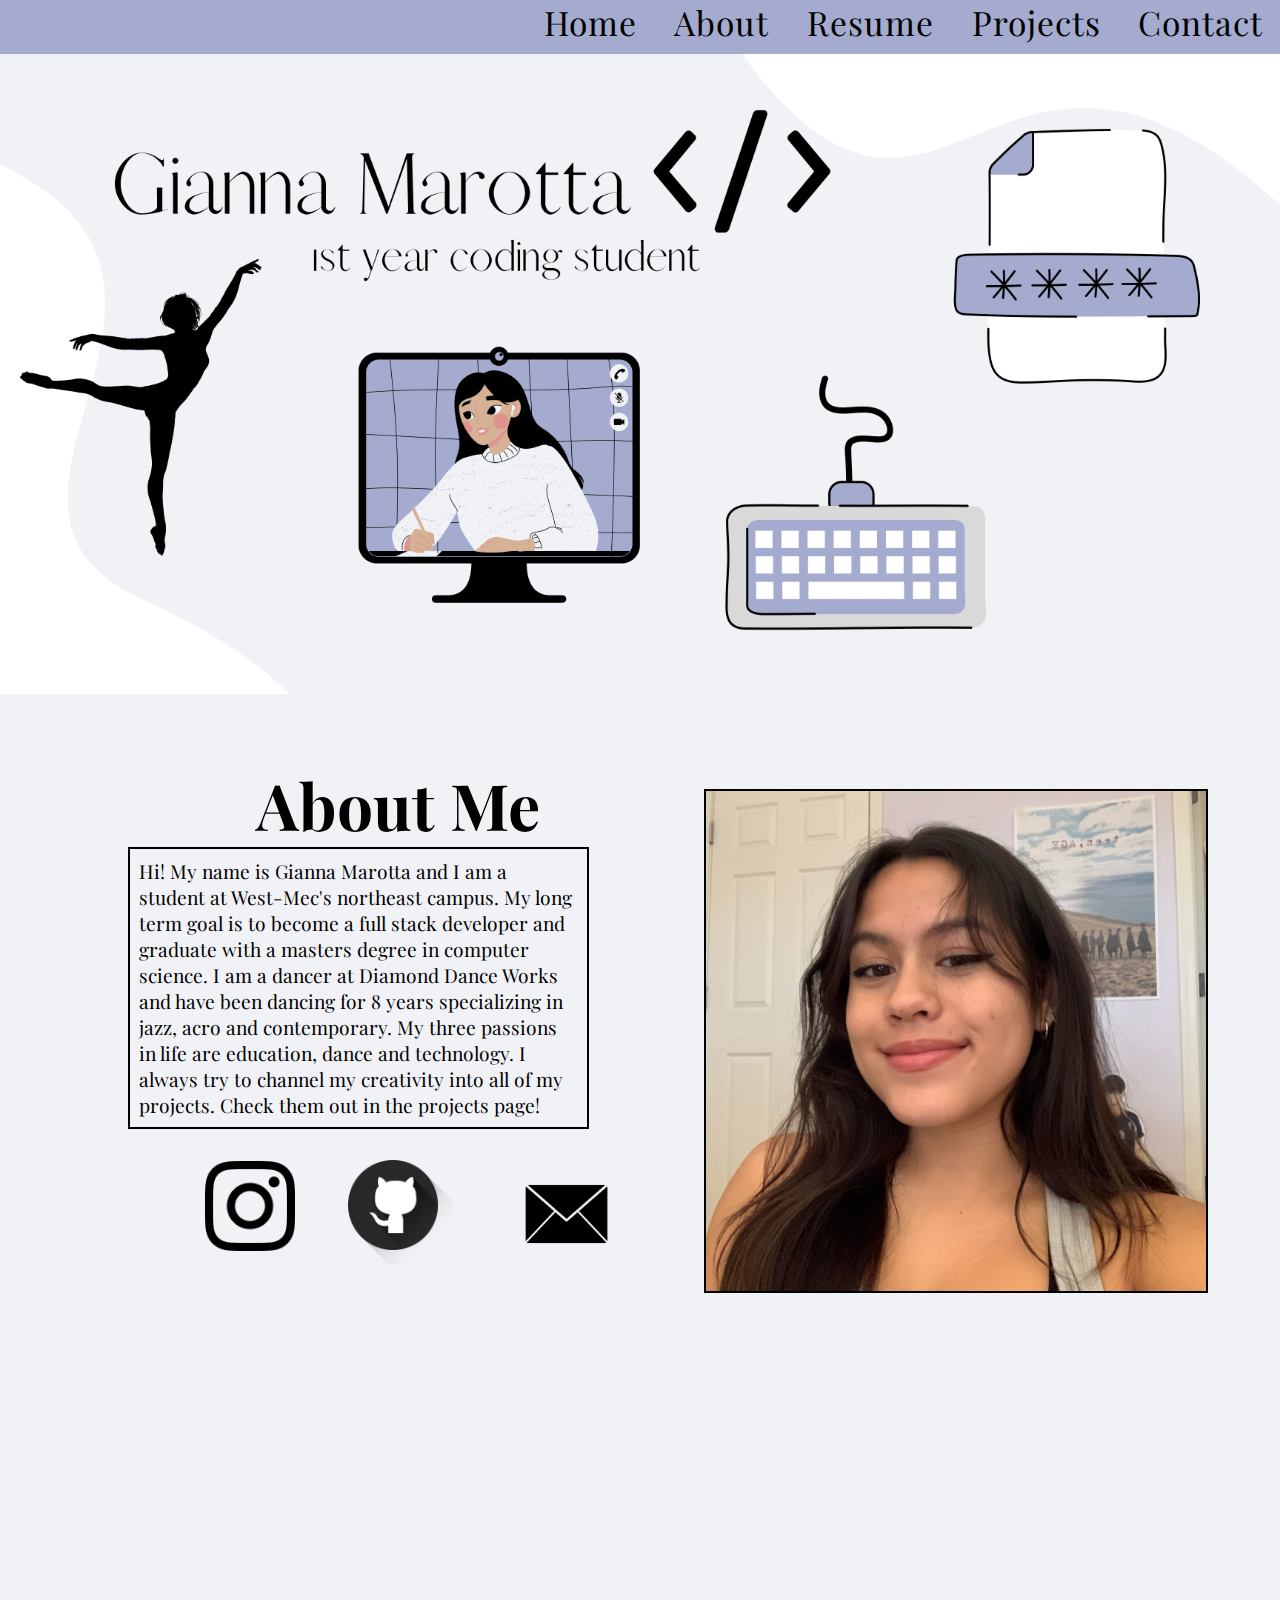
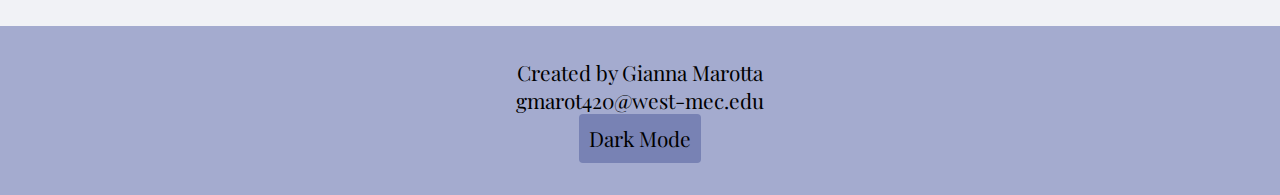
<file: index.html>
<!DOCTYPE html>
<html lang="en">
<head>
    <meta charset="UTF-8">
    <meta http-equiv="X-UA-Compatible" content="IE=edge">
    <meta name="viewport" content="width=device-width, initial-scale=1.0">
    <title>Home</title>
    <link rel="icon" type="image/png" href="pictures/Gm.png"/>
    <link rel="stylesheet" href="index.css">
    <link rel="preconnect" href="https://fonts.googleapis.com">
    <link rel="preconnect" href="https://fonts.gstatic.com" crossorigin>
    <link href="https://fonts.googleapis.com/css2?family=Playfair+Display&display=swap" rel="stylesheet">
</head>
<body>
<!-- navigation bar -->
    <nav class="navigation dropdown">
       
           <a  id="dropbtn" href="index.html">Home</a>
            <a class="dropdown-items" href="#hed">About</a>
            <a class="dropdown-items" href="resume.html">Resume</a>
            <a class="dropdown-items" href="projects.html">Projects</a>
            <a class="dropdown-items" href="contactme.html">Contact</a>

    </nav>
    <!-- banner -->
   <img id="banner" src="pictures/Gianna Marotta (1).png" width="100%" height="100%" alt="banner">
   <br>
   <!-- about section with pictures -->
   <h1 id="hed">About Me</h1>
   <img id="me" src="pictures/gianna.jpg" height="500em" width="500em" alt="picture of Gianna Marotta">
  <br>
   <p id="about">Hi! My name is Gianna Marotta and I am a student at West-Mec's northeast campus. My long term goal is to become a full stack developer and graduate with a masters degree in computer science. I am a dancer at Diamond Dance Works and have been dancing for 8 years specializing in jazz, acro and contemporary. My three passions in life are education, dance and technology. I always try to channel my creativity into all of my projects. Check them out in the <a>projects page!</a> </p>
   
  <div class="icons1">
   <a href="https://www.instagram.com/giannamarottaa/"><img id="insta" src="pictures/insta.png" width="90vw" height="90vh" alt="instagram logo"></a>
   <a href="https://github.com/giannamar4"><img id="git" src="pictures/github.png" width="120vw" height="120vh" alt="github logo"></a>
  <a href="contactme.html"><img id="message" src="pictures/message.png" width="37%" height="72%" alt="contact me"></a> 
</div>
   <br>
   <br>
   <!-- footer -->
<footer>
    <p>Created by Gianna Marotta</p>
    <p>gmarot420@west-mec.edu</p>
    <button onclick="dark()">Dark Mode</button>
</footer>
<script src="functions.js"></script>
</body>
</html>
</file>
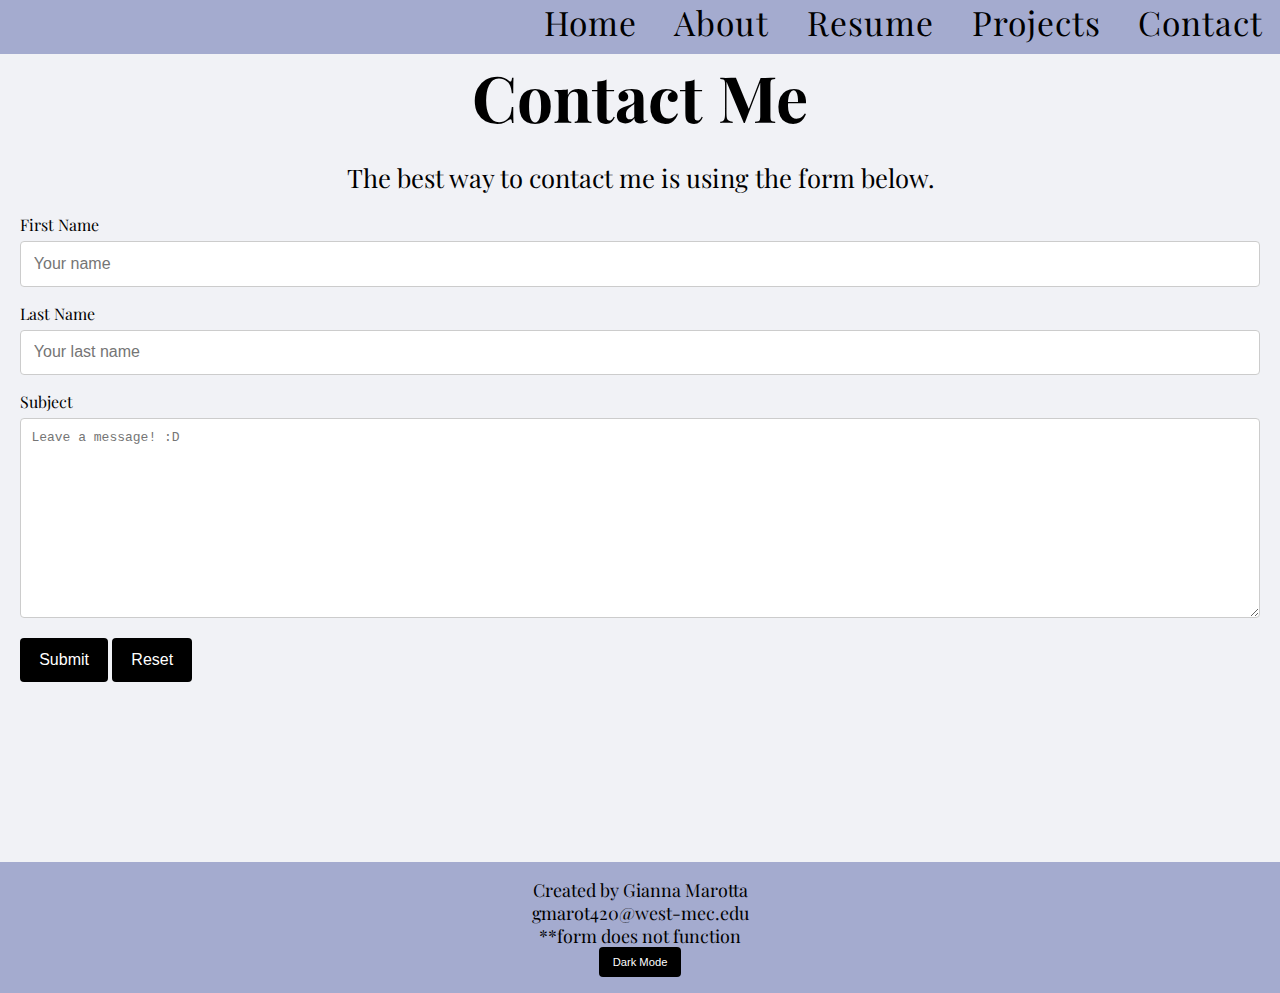
<file: contactme.html>
<!DOCTYPE html>
<html lang="en">
<head>
    <meta charset="UTF-8">
    <meta http-equiv="X-UA-Compatible" content="IE=edge">
    <meta name="viewport" content="width=device-width, initial-scale=1.0">
    <link rel="icon" type="image/png" href="pictures/Gm.png"/>
    <link rel="stylesheet" href="contactme.css">
    <link rel="preconnect" href="https://fonts.googleapis.com">
    <link rel="preconnect" href="https://fonts.gstatic.com" crossorigin>
    <link href="https://fonts.googleapis.com/css2?family=Playfair+Display&display=swap" rel="stylesheet">
    <title>Contact Me!</title>
</head>
<body>
    <!-- navigation -->
    <nav class="navigation dropdown">
       
        <a id="dropbtn" href="index.html">Home</a>
        
         <a class="dropdown-items" href="index.html" href="#hed">About</a>
         <a class="dropdown-items" href="resume.html">Resume</a>
         <a class="dropdown-items" href="projects.html">Projects</a>
         <a class="dropdown-items" href="contactme.html">Contact</a>
       
 </nav>
<!-- contact form -->
 <h1>Contact Me</h1>
 <br>
 <p id="thank">The best way to contact me is using the form below.</p>

 <div class="contactForm">
    
      <label for="fname">First Name</label>
      <input type="text" id="fname" name="firstname" placeholder="Your name">
  
      <label for="lname">Last Name</label>
      <input type="text" id="lname" name="lastname" placeholder="Your last name">
  
      <label for="subject">Subject</label>
      <textarea id="subject" name="subject" placeholder="Leave a message! :D" style="height:200px"></textarea>
  
      <button id="buttons" onclick="submit()">Submit</button>
      <button id="buttons" onclick="reset()">Reset</button>
    </form>
  </div>
  
<!-- footer -->
 <footer>
    <p>Created by Gianna Marotta</p>
    <p>gmarot420@west-mec.edu</p>
    <p>**form does not function</p>
    <button id="buttons" onclick="dark()">Dark Mode</button>
</footer>
<script src="functions.js"></script>
</body>
</html>
</file>
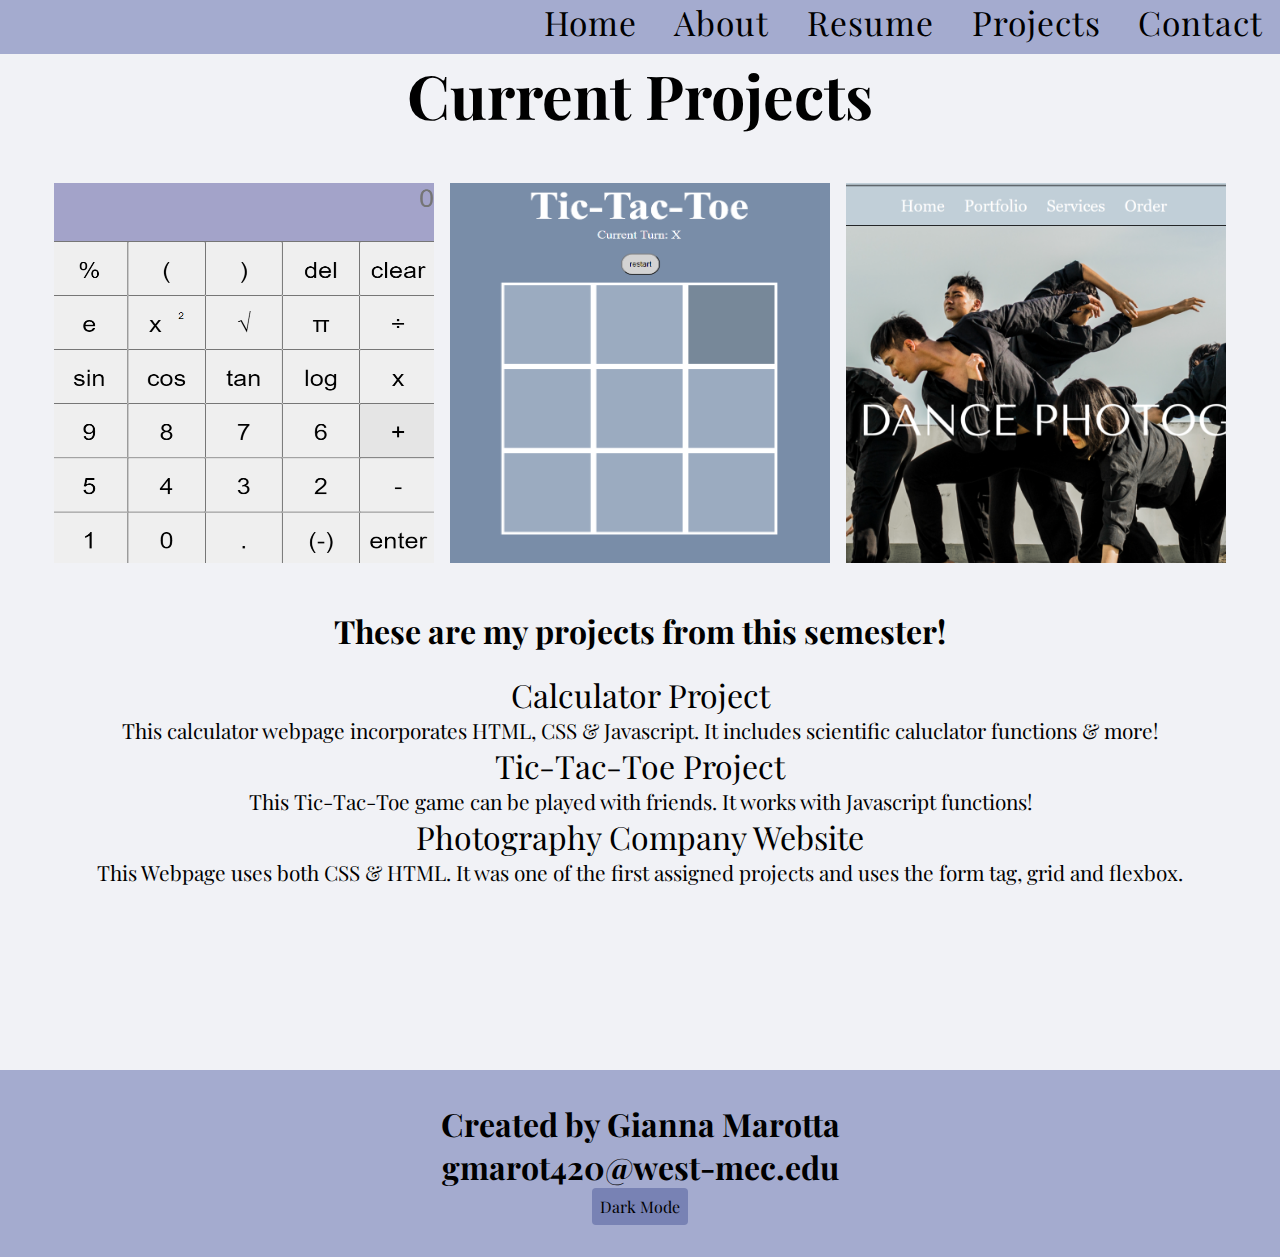
<file: projects.html>
<!DOCTYPE html>
<html lang="en">
<head>
    <meta charset="UTF-8">
    <meta http-equiv="X-UA-Compatible" content="IE=edge">
    <meta name="viewport" content="width=device-width, initial-scale=1.0">
    <meta name="viewport" content="width=device-width, initial-scale=1.0">
    <link rel="icon" type="image/png" href="pictures/Gm.png"/>
    <link rel="stylesheet" href="projects.css">
    <link rel="preconnect" href="https://fonts.googleapis.com">
    <link rel="preconnect" href="https://fonts.gstatic.com" crossorigin>
    <link href="https://fonts.googleapis.com/css2?family=Playfair+Display&display=swap" rel="stylesheet">
    <title>Projects</title>
</head>
<body>
    <!-- navigation -->
    <nav class="navigation dropdown">
       
        <a  id="dropbtn" href="index.html">Home</a>
         <a class="dropdown-items" href="index.html">About</a>
         <a class="dropdown-items" href="resume.html">Resume</a>
         <a class="dropdown-items" href="projects.html">Projects</a>
         <a class="dropdown-items" href="contactme.html">Contact</a>

 </nav>
 <!-- project photos -->
 <h1>Current Projects</h1>
 <div class="project">

<a href="https://giannamar4.github.io/calculator/"><img class="pro" src="pictures/calc.png" width="380em" height="380em" alt="Calculator Project"></a>
<a href="https://giannamar4.github.io/tic-tac-toe-game/"><img class="pro" src="pictures/tic.png" width="380em" height="380em" alt="Tic-Tac-Toe"></a>
<a href="https://giannamar4.github.io/website-project/index.html"><img class="pro" src="pictures/website.png" width="380em" height="380em" alt="Website Page"></a>
</div>
<br><br>
<!-- project descriptions -->
<p>These are my projects from this semester! </p>
<br>
<dl>
    <dt>Calculator Project</dt>
    <dd>This calculator webpage incorporates HTML, CSS & Javascript. It includes scientific caluclator functions & more!</dd>
    <dt>Tic-Tac-Toe Project</dt>
   <dd>This Tic-Tac-Toe game can be played with friends. It works with Javascript functions! </dd>
    <dt>Photography Company Website</dt>
    <dd>This Webpage uses both CSS & HTML. It was one of the first assigned projects and uses the form tag, grid and flexbox.</dd>
</dl>
<!-- footer -->
 <footer>
    <p>Created by Gianna Marotta</p>
    <p>gmarot420@west-mec.edu</p>
    <button onclick="dark()">Dark Mode</button>
</footer>
<script src="functions.js"></script>
</body>
</html>
</file>
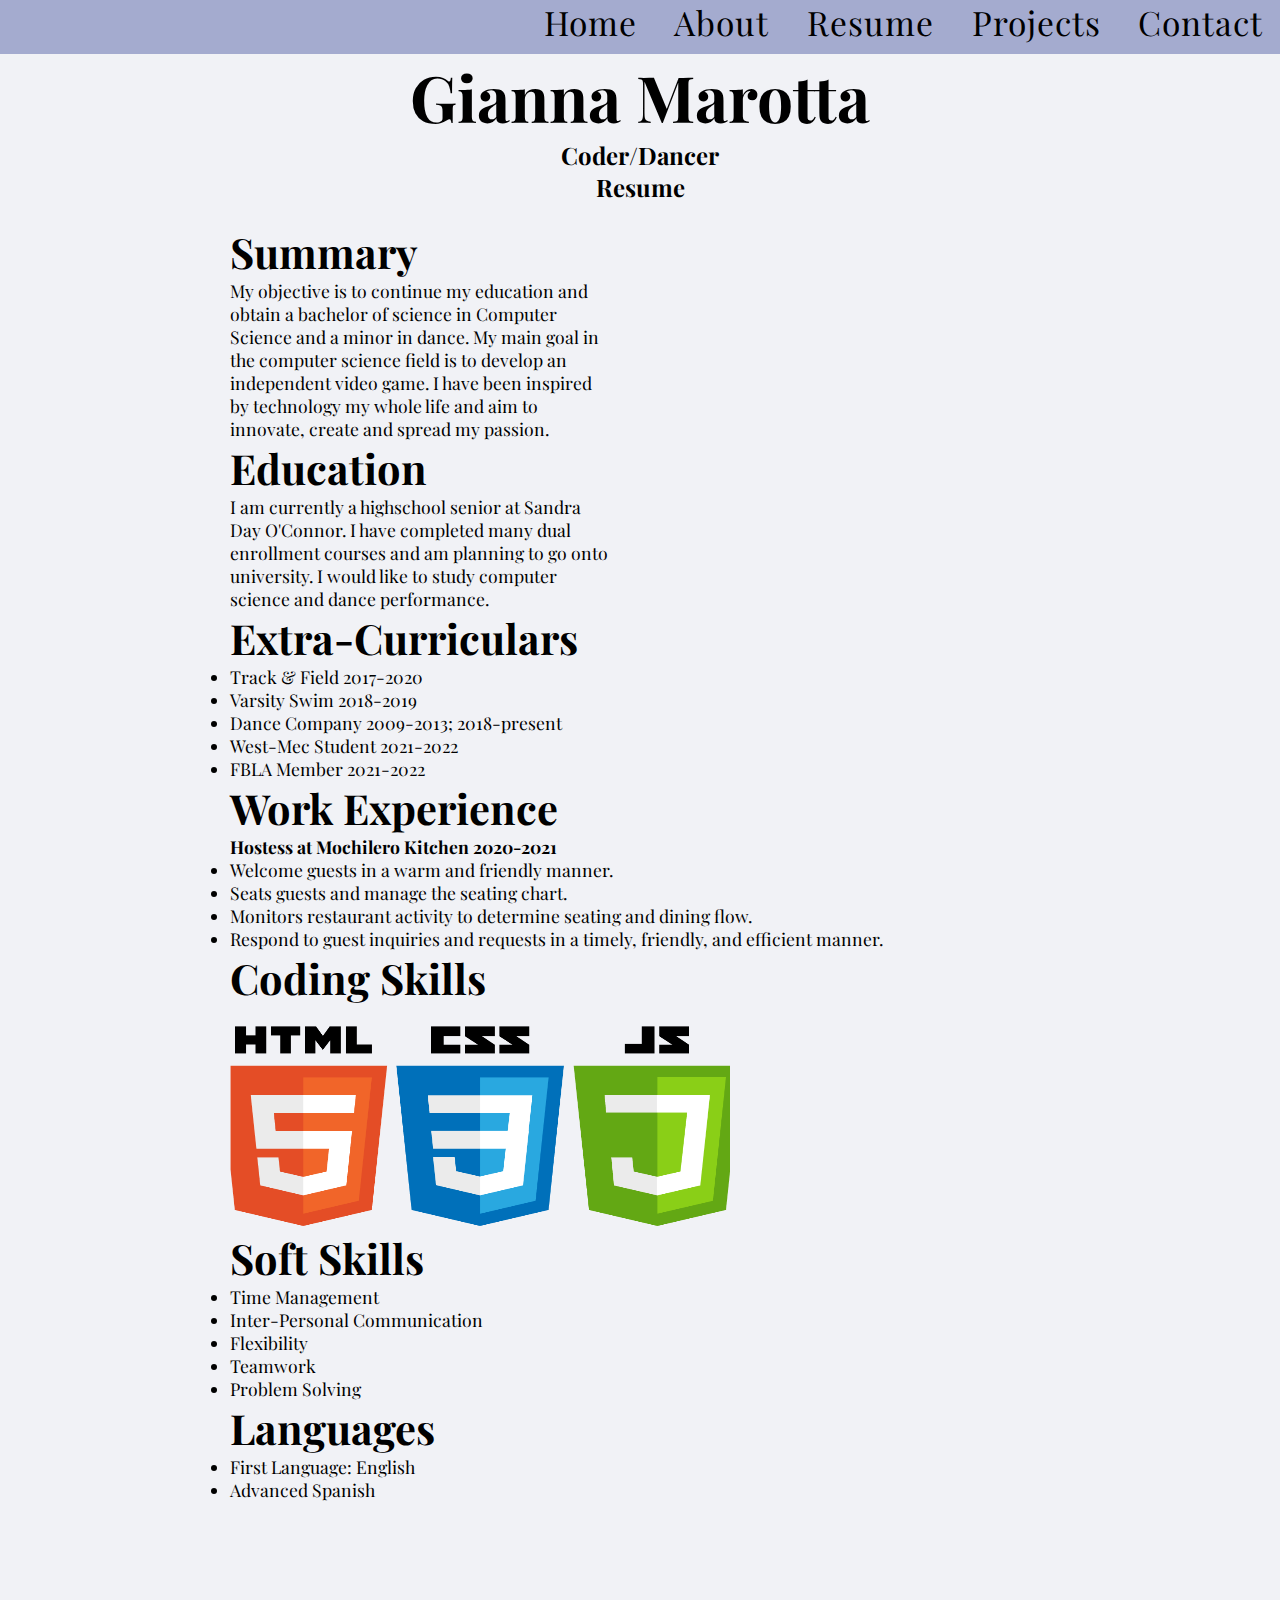
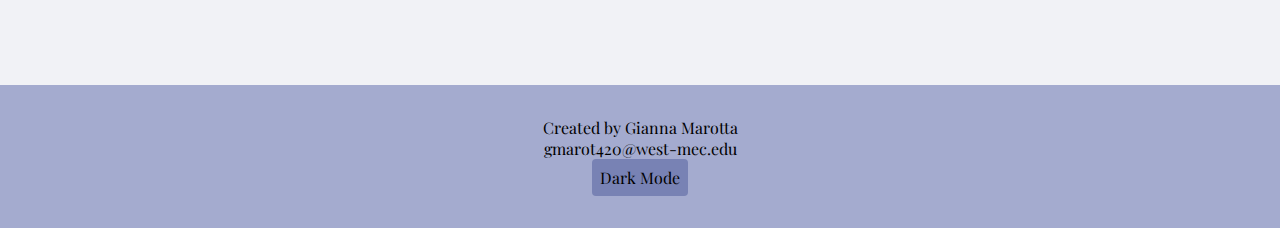
<file: resume.html>
<!DOCTYPE html>
<html lang="en">
<head>
    <meta charset="UTF-8">
    <meta http-equiv="X-UA-Compatible" content="IE=edge">
    <meta name="viewport" content="width=device-width, initial-scale=1.0">
    <title>Resume</title>
    <link rel="icon" type="image/png" href="pictures/Gm.png"/>
    <link rel="stylesheet" href="resume.css">
    <link rel="preconnect" href="https://fonts.googleapis.com">
    <link rel="preconnect" href="https://fonts.gstatic.com" crossorigin>
    <link href="https://fonts.googleapis.com/css2?family=Playfair+Display&display=swap" rel="stylesheet">
</head>
<body>
<!-- navigation -->
    <nav class="navigation dropdown">
       
           <a  id="dropbtn" href="index.html">Home</a>
            <a class="dropdown-items" href="index.html">About</a>
            <a class="dropdown-items" href="resume.html">Resume</a>
            <a class="dropdown-items" href="projects.html">Projects</a>
            <a class="dropdown-items" href="contactme.html">Contact</a>

    </nav>
   
    <h1>Gianna Marotta</h1>
    <h3>Coder/Dancer</h3>
    
    <h3>Resume</h3><br>
<!-- contents -->

<h2>Summary</h2>
<p id="content">My objective is to continue my education and obtain a bachelor of science in Computer Science and a minor in dance. My main goal in the computer science field is to develop an independent video game. I have been inspired by technology my whole life and aim to innovate, create and spread my passion.</p>
    <h2>Education</h2>
    <p id="content">I am currently a highschool senior at Sandra Day O'Connor. I have completed many dual enrollment courses and am planning to go onto university. I would like to study computer science and dance performance. </p>

    <h2>Extra-Curriculars</h2>
<ul>
    <li>Track & Field 2017-2020</li>
    <li>Varsity Swim 2018-2019</li>
    <li>Dance Company 2009-2013; 2018-present</li>
    <li>West-Mec Student 2021-2022</li>
    <li>FBLA Member 2021-2022</li>
</ul>
    <h2>Work Experience</h2>
    <strong><p id="content">Hostess at Mochilero Kitchen 2020-2021</p></strong>
    <ul>
        <li>Welcome guests in a warm and friendly manner.</li>
            <li>Seats guests and manage the seating chart.</li>
           <li> Monitors restaurant activity to determine seating and dining flow.</li>
            <li>Respond to guest inquiries and requests in a timely, friendly, and efficient manner.</li>
    </ul>
    

    <h2> Coding Skills</h2><br>
    <img id="code" src="pictures/coding.png" width="500em" height="200em" alt="html,css,javascript">
<h2>Soft Skills</h2>
<ul>
    <li>Time Management</li>
    <li>Inter-Personal Communication</li>
    <li>Flexibility</li>
    <li>Teamwork</li>
    <li>Problem Solving</li>

</ul>
<h2>Languages</h2>
<ul>
    <li>First Language: English</li>
    <li>Advanced Spanish</li>
   
</ul>
<!-- footer -->
<footer>
    <p>Created by Gianna Marotta</p>
    <p>gmarot420@west-mec.edu</p>
    <button onclick="dark()">Dark Mode</button>
</footer>

    <script src="functions.js"></script>
    </body>


    
</body>
</html>
</file>
<file: index.css>
*{
  margin:0;
  padding:0;
  border:0;
  outline:0;
  font-size: 100%;
}

body {
    background-color: #F1F2F6;
    font-family: 'Playfair Display', serif;
 

  }
  .dark-mode{
    background-color:#6a70a5;
    color:black;
  }
  
  
.navigation{
  text-align:end;
  background-color: #A4ABCF;
  padding-bottom: 10px;
}

.navigation a{
margin-top: 6px;
 font-size:2.1em;
 letter-spacing: 1px;
 padding:.5em;
margin: 0;
color:black;
text-decoration: none;
}

.navigation a:hover{
text-decoration:white underline 4px ;
cursor:pointer;
}

h1{
 position: absolute;
font-size: 4rem;
margin-left: 20%;
padding-top: 1em;
}
h1:hover{
color:#A4ABCF;
transform: scale(1.2);
}
#me{
    position: absolute;
    margin-left: 55%;
    margin-top: 5.7em;
    
    border: 2px solid black;

}
#about{
font-size: 1.2rem;
margin-left: 10%;
margin-right: 54%;
border: 2px solid black;
padding:9px 9px 9px 9px;
margin-top: 10%;
}
.icons1{
  display: inline-flex;
  justify-content: space-between;
  align-items: flex-start;
  margin-left: 16%;

}
#git{
  grid-area: "git";
  margin-top: 1rem;
  padding-left: 2.4em;
}
#git:hover{
  transform: scale(1.2);
}
#insta{

margin-top: 2rem;
}
#insta:hover{
  transform: scale(1.2); 
}
#message{
  
position: relative;

}
#message:hover{
  transform: scale(1.2);
}
footer{
  font-size: 1.3rem;
  text-align: center;
  margin-top:14.5em;
  background-color:#A4ABCF ;
  padding: 2rem;
}
button {
  font-family: 'Playfair Display', serif;
  background-color: #7882b4;
  padding:.5em;
  border: none;
  border-radius: 4px;
  cursor: pointer;
}
/* media query for smaller devices */
@media screen and (max-width:1200px) {
  .navigation{
    text-align: center;
    background-color:#A4ABCF ;
    /* width:100%; */
  }
  .navigation a{
    text-align: center;
  }
  #dropbtn{
    color:black;
    font-size: 2rem;
    width: 115%;
  }
  
  .dropdown {
    font-size: 1rem;  
    border: none;
    outline: none;
    padding: 14px 16px;
    margin: 0;
    width: 115%;
  }
  

  
  .dropdown-items {
    display: none;
    text-decoration: center;
    background-color: #adb3ce;
    box-shadow: 0px 8px 16px 0px rgba(0,0,0,0.2);
    z-index: 1;
  }
  
  .dropdown-items a {
    float: none;
    color: black;
    padding: 12px 16px;
    text-decoration: none;
    display: block;
    text-align: center;
   
  }
  
  .dropdown-items a:hover {
    background-color: #ddd;
  }
  
  
  .dropdown:hover .dropdown-items {
    display: block;
    cursor:pointer;
}


 #banner{
   width:115%;
 }
  #me{
   
    margin-top: 0;
    padding:0;
    position: relative;
    display: block;
  margin-left: auto;
  margin-right: auto;
  width: 70%;
  height: 70%;
  left:10%;
  }
  h1{
    position: relative;
    margin:0;
    padding:0;
    text-align: center;
    font-size: 3rem;
    left:10%;
   
  }
  #about{
   margin:0;
    padding:0;
    position: relative;
    text-align: center;
    width:90%;
    left: 12%;
    
  }
  .icons1{
    grid-template-columns:7em 7em 8em;
    grid-template-rows: auto auto auto;
padding: .5rem;
margin-left: 10%;
  }
 #insta{
   width: 4em;
   height: 4em;
 }
 #git{
  width: 5.6em;
  height: 5.6em;
  
  padding-top: 3px;
  padding-right: 0;
 }
 #message{
   width:10em;
   height: 8em;
   

 }
  #about{
    font-size: 1.2rem;
   margin:0;
   border:none;
   text-align: center;
}
footer{
  margin-top: 2em;
  width: 100%;
}
}
@media screen and (max-width:330px) {
  #insta{
    width:2em;
    height:2em;
  }
  #git{
    width: 3.5em;
    height:3.5em;
  }
  #message{
    margin-top: 20%;
    width: 5em;
    height: 4em;
  }
}
</file>
<file: contactme.css>
*{
    margin:0;
    padding:0;
    border:0;
    outline:0;
    font-size: 100%;
  }
  
  body {
      background-color: #F1F2F6;
      font-family: 'Playfair Display', serif;
   
  
    }
    .dark-mode{
      background-color:#6a70a5;
      color:black;
    }
  .navigation{
    text-align:end;
    background-color: #A4ABCF;
    padding-bottom: 10px;
   
  }
  
  .navigation a{
  margin-top: 6px;
   font-size:2.1em;
   letter-spacing: 1px;
   padding:.5em;
  margin: 0;
  color:black;
  text-decoration: none;
  }
  
  .navigation a:hover{
  text-decoration:white underline 4px ;
  cursor:pointer;
  }
#dropbtn{
  
}
  h1{
      font-size: 4rem;
      text-align: center;
      
     
  }
  h1:hover{
      text-decoration: underline #A4ABCF;
  }
  p{
    font-size: 1.6em;
   
    text-align:center ;
  }
  input[type=text], select, textarea {
    width: 100%;
    padding: .8em;
    border: 1px solid #ccc;
    border-radius: 4px;
    box-sizing: border-box;
    margin-top: 6px;
    margin-bottom: 16px;
    resize: vertical;
  }
  
  #buttons {
    background-color: black;
    color: white;
    padding: .8em 1.2em;
    border: none;
    border-radius: 4px;
    cursor: pointer;
  }
  
 #buttons:hover {
    background-color: white;
    color:black;
  }
  
  .contactForm {
    border-radius: 5px;
  
    padding: 20px;
  }

  footer{
    font-size: .7em;
    text-align: center;
    margin-top: 10rem;
    background-color:#A4ABCF ;
    padding: 1rem;
    
  }
  /* smaller screen media query */
  @media screen and (max-width:760px) {
    .navigation{
      text-align: center;
      background-color:#A4ABCF ;
    }
    .navigation a{
      text-align: center;
    }
    #dropbtn{
      color:black;
      font-size: 2rem;
    }
    
    .dropdown {
      font-size: 1rem;  
      border: none;
      outline: none;
      padding: 14px 16px;
     
      margin: 0;
    }
    
  
    
    .dropdown-items {
      display: none;
      text-decoration: center;
      background-color: #adb3ce;
      box-shadow: 0px 8px 16px 0px rgba(0,0,0,0.2);
      z-index: 1;
    }
    
    .dropdown-items a {
      float: none;
      color: black;
      padding: 12px 16px;
      text-decoration: none;
      display: block;
      text-align: center;
     
    }
    
    .dropdown-items a:hover {
      background-color: #ddd;
    }
    
    
    .dropdown:hover .dropdown-items {
      display: block;
      cursor:pointer;
  }
  }
</file>
<file: projects.css>
*{
    margin:0;
    padding:0;
    border:0;
    outline:0;
    font-size: 100%;
  }
  
  body {
      background-color: #F1F2F6;
      font-family: 'Playfair Display', serif;
   
  
    }
    
  .navigation{
    text-align:end;
    background-color: #A4ABCF;
    padding-bottom: 10px;
  }
  
  .navigation a{
  margin-top: 6px;
   font-size:2.1em;
   letter-spacing: 1px;
   padding:.5em;
  margin: 0;
  color:black;
  text-decoration: none;
  }
  
  .navigation a:hover{
  text-decoration:white underline 4px ;
  cursor:pointer;
  }
  h1{
    text-align: center;
    font-size: 3.8em;
  }
  h1:hover{
    text-decoration: underline #A4ABCF;
  }
  .dark-mode{
    background-color:#6a70a5;
    color:black;
  }
  footer{
    font-size: 1rem;
    text-align: center;
    margin-top:11.5em;
    background-color:#A4ABCF ;
    padding: 2rem;
  }
  button {
    font-family: 'Playfair Display', serif;
    background-color: #7882b4;
    padding:.5em;
    border: none;
    border-radius: 4px;
    cursor: pointer;
  }
  .project{
    display: flex;
    flex-wrap: wrap;
   column-gap: 1em;
   row-gap: 1em;
   justify-content: center;
    margin-top: 3em;
 
  }
 p{
   font-size: 2em;
   font-weight: bold;
   text-align: center;
 }
p:hover{
  text-decoration: underline #A4ABCF;
}
  .pro:hover{
  transition: .5s ease;
  opacity: .6;
    cursor: pointer;
    
  }
  dt{
    font-size: 2em;
    text-align: center;
  }
  dd{
    text-align: center;
    font-size: 1.3em;
  }
  /* smaller screen media query */
  @media screen and (max-width:781px) {
    .navigation{
      text-align: center;
      background-color:#A4ABCF ;
      /* width:100%; */
    }
    .navigation a{
      text-align: center;
    }
    #dropbtn{
      color:black;
      font-size: 2rem;
      width: 115%;
    }
    
    .dropdown {
      font-size: 1rem;  
      border: none;
      outline: none;
      padding: 14px 16px;
      margin: 0;
      width: 115%;
    }
    
  
    
    .dropdown-items {
      display: none;
      text-decoration: center;
      background-color: #adb3ce;
      box-shadow: 0px 8px 16px 0px rgba(0,0,0,0.2);
      z-index: 1;
    }
    
    .dropdown-items a {
      float: none;
      color: black;
      padding: 12px 16px;
      text-decoration: none;
      display: block;
      text-align: center;
     
    }
    
    .dropdown-items a:hover {
      background-color: #ddd;
    }
    
    
    .dropdown:hover .dropdown-items {
      display: block;
      cursor:pointer;
      
  }
  .project{
   margin-left: 30%;

  }
  h1{
    text-align: center;
   display: block;
   margin-left: auto;
   margin-right: auto;
   font-size: 2.8em;
   margin-left: 30%;
  }

  footer{
    margin-top: 1em;
    width: 100%;
  }
  p, dd, dt{
    margin-left: 10%;
  }
}
</file>
<file: resume.css>
*{
    margin:0;
    padding:0;
    border:0;
    outline:0;
    font-size: 100%;
  }
  
  body {
      background-color: #F1F2F6;
      font-family: 'Playfair Display', serif;
   
  
    }
    .dark-mode{
      background-color:#6a70a5;
      color:black;
    }
    
    
  .navigation{
    text-align:end;
    background-color: #A4ABCF;
    padding-bottom: 10px;
  }
  
  .navigation a{
  margin-top: 6px;
   font-size:2.1em;
   letter-spacing: 1px;
   padding:.5em;
  margin: 0;
  color:black;
  text-decoration: none;
  }
  
  .navigation a:hover{
  text-decoration:white underline 4px ;
  cursor:pointer;
  }
  h1{
      text-align: center;
      font-size: 4em;
  }
  h1:hover{
    color:#A4ABCF;
    transform: scale(1.2);
    }
    h2{
        font-size: 2.6em;
       margin-left: 18%;
    }
    h2:hover{
        text-decoration: underline #A4ABCF;
    }
    #code{
        margin-left: 18%;
    }
    #content{
        margin-left: 18%;
        width:30%;
        font-size: 1.1em;
    }
    ul{
        margin-left: 18%;
        font-size: 1.1em;
    }
    .dark-mode{
        background-color:#6a70a5;
        color:black;
      }
      footer{
        font-size: 1rem;
        text-align: center;
        margin-top:11.5em;
        background-color:#A4ABCF ;
        padding: 2rem;
        margin-left: 0;
      }
      button {
        font-family: 'Playfair Display', serif;
        background-color: #7882b4;
        padding:.5em;
        border: none;
        border-radius: 4px;
        cursor: pointer;
        text-align: center;
        margin-left:0;
      }
      h3{
        text-align: center;
        font-size: 1.5em;
      }
      h3:hover{
        scale: (1.4);
        color:#A4ABCF;
      }
      /* smaller screen media query */
      @media screen and (max-width:781px) {
        .navigation{
          text-align: center;
          background-color:#A4ABCF ;
          /* width:100%; */
        }
        .navigation a{
          text-align: center;
        }
        #dropbtn{
          color:black;
          font-size: 2rem;
          width: 115%;
        }
        
        .dropdown {
          font-size: 1rem;  
          border: none;
          outline: none;
          padding: 14px 16px;
          margin: 0;
          width: 115%;
        }
        
      
        
        .dropdown-items {
          display: none;
          text-decoration: center;
          background-color: #adb3ce;
          box-shadow: 0px 8px 16px 0px rgba(0,0,0,0.2);
          z-index: 1;
        }
        
        .dropdown-items a {
          float: none;
          color: black;
          padding: 12px 16px;
          text-decoration: none;
          display: block;
          text-align: center;
         
        }
        
        .dropdown-items a:hover {
          background-color: #ddd;
        }
        
        
        .dropdown:hover .dropdown-items {
          display: block;
          cursor:pointer;
          
      }
      img{
        width: 30%;
        height: 30%;
      }
     
      #content{
        width:50%;
      }
      footer{
        width: 100%;
      }
    }
</file>
